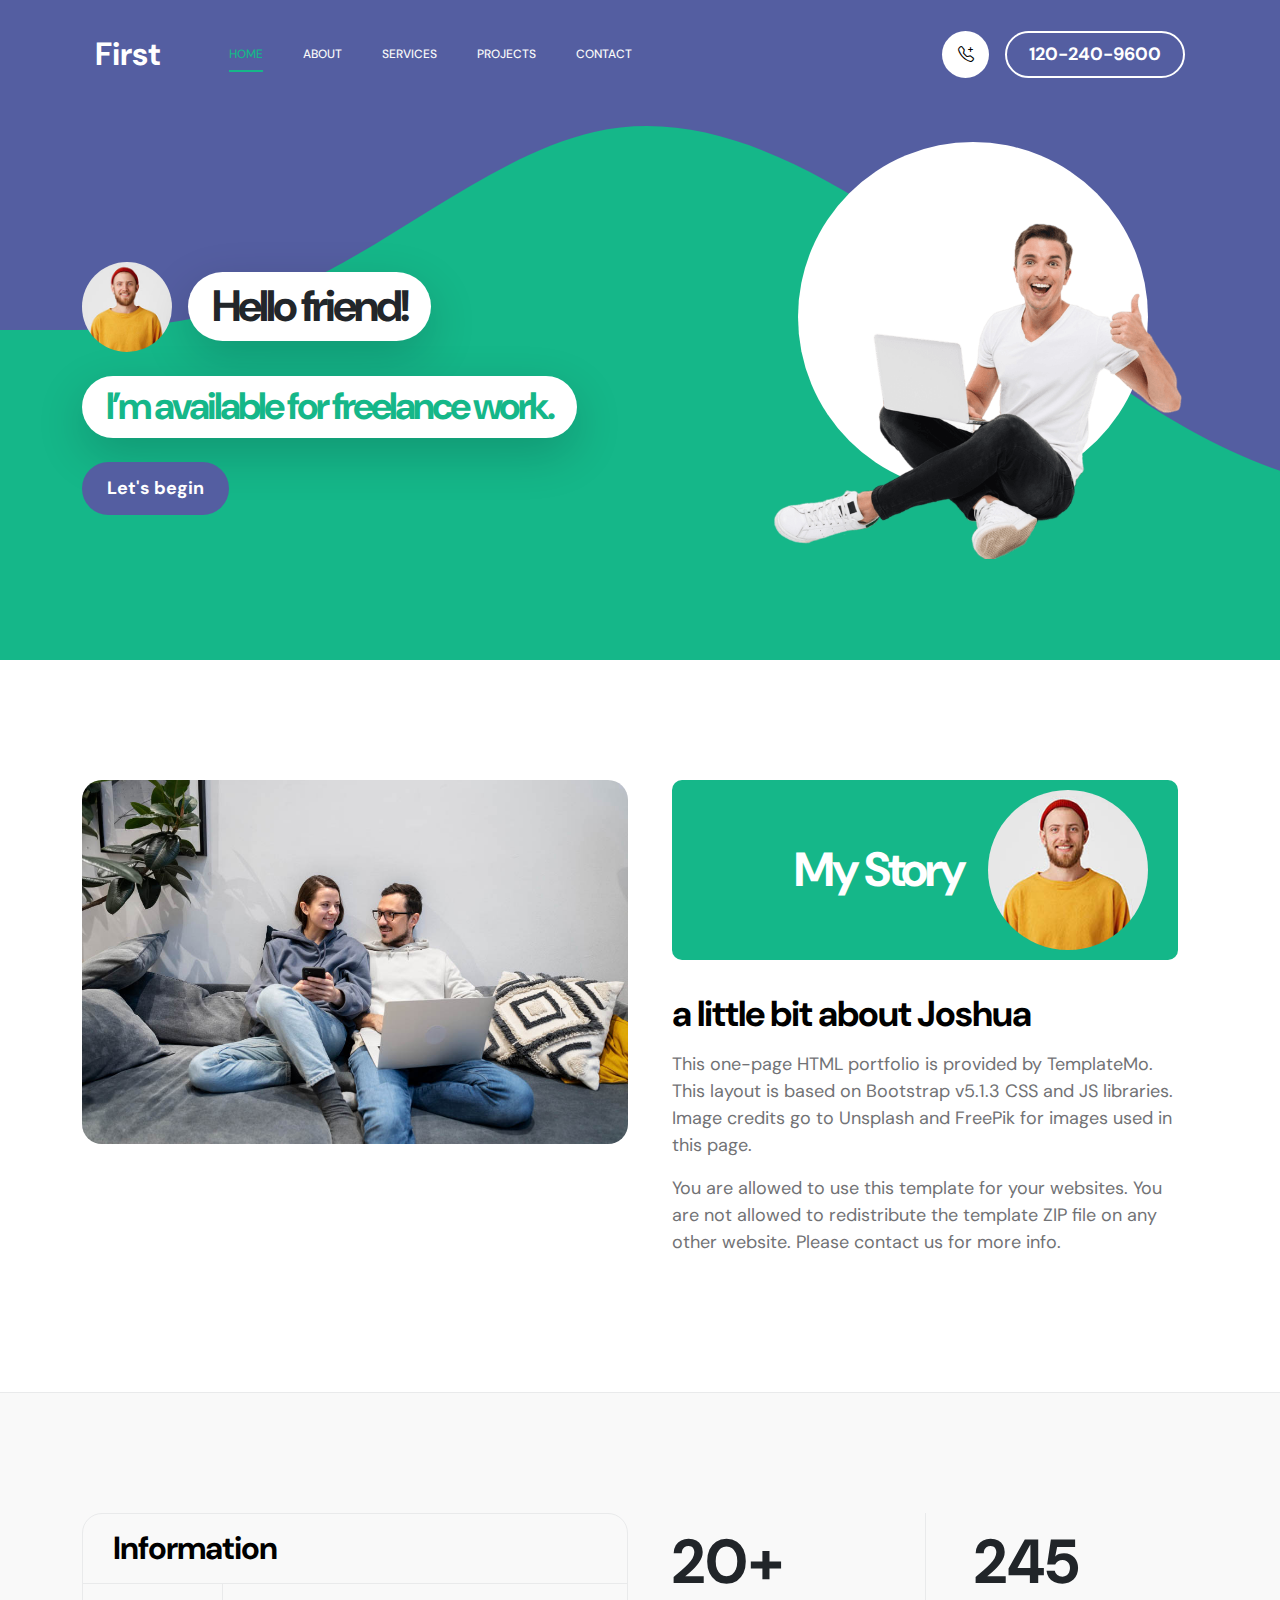
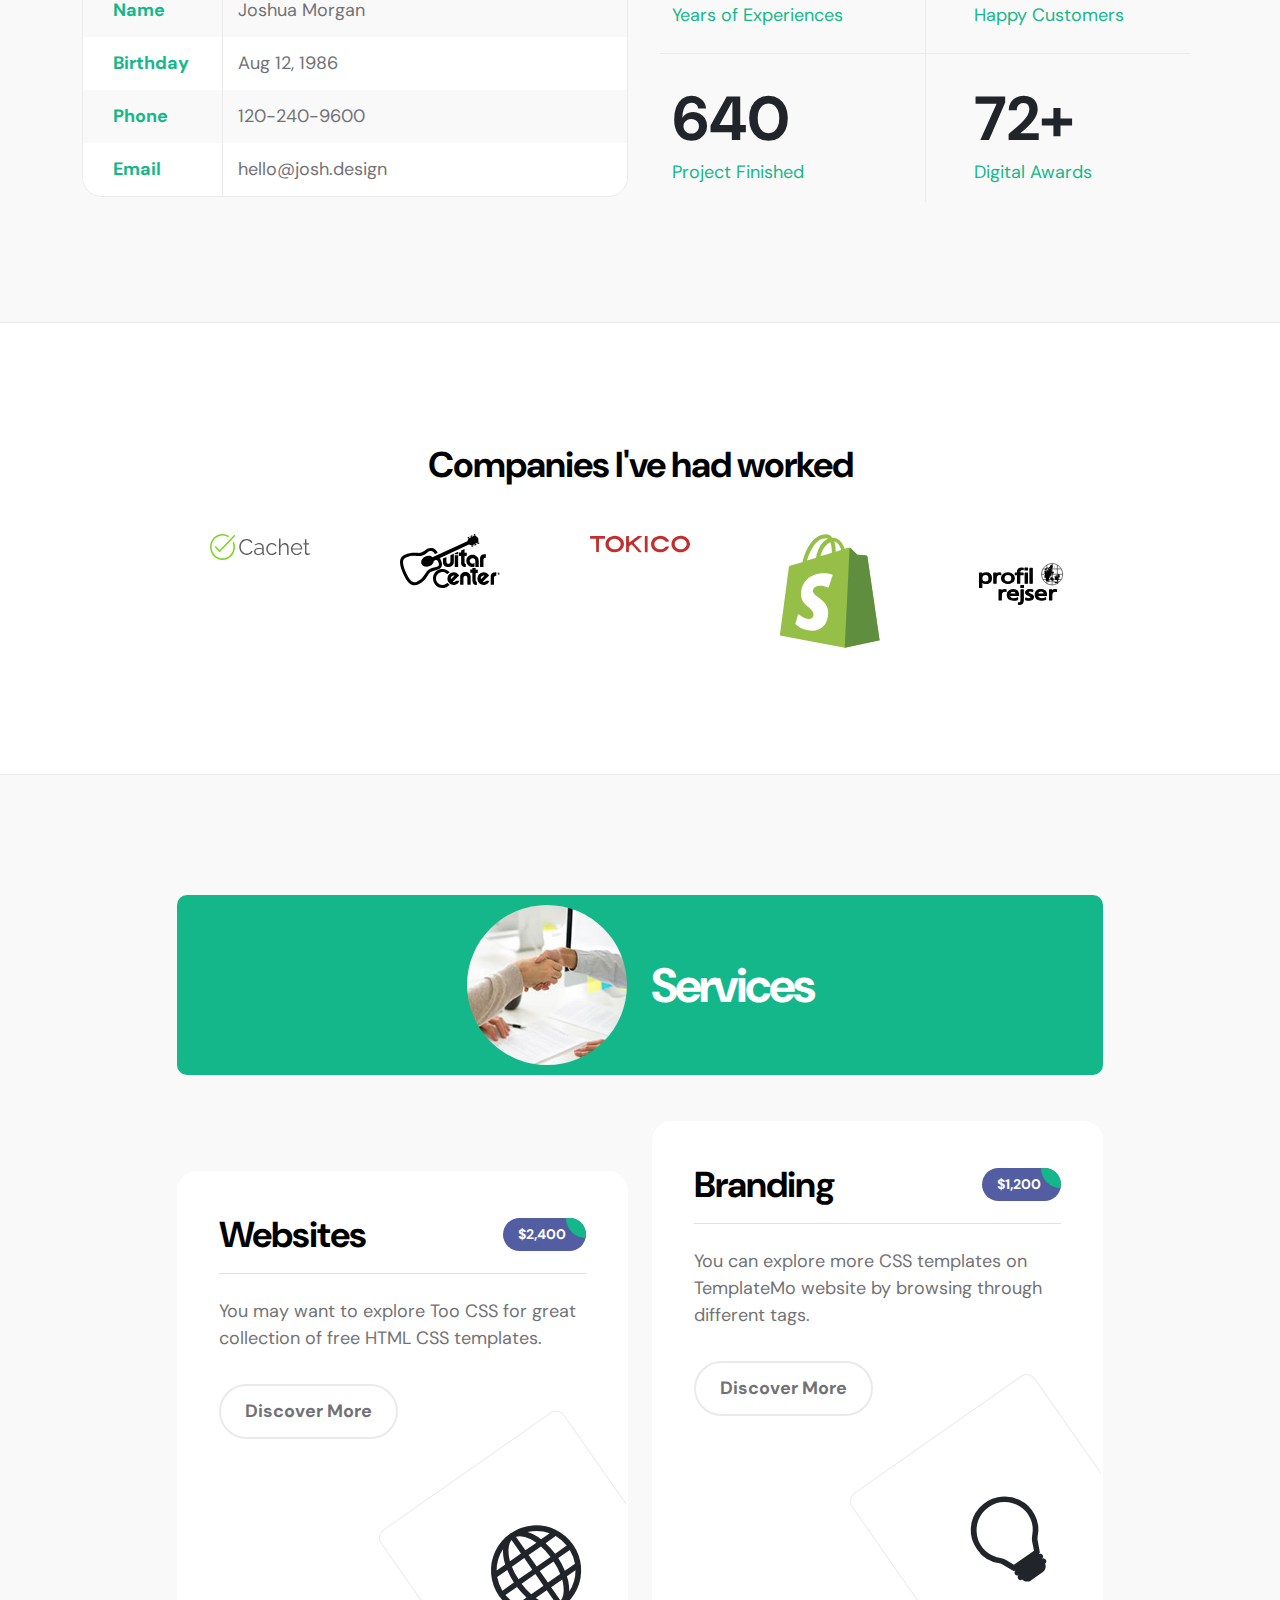
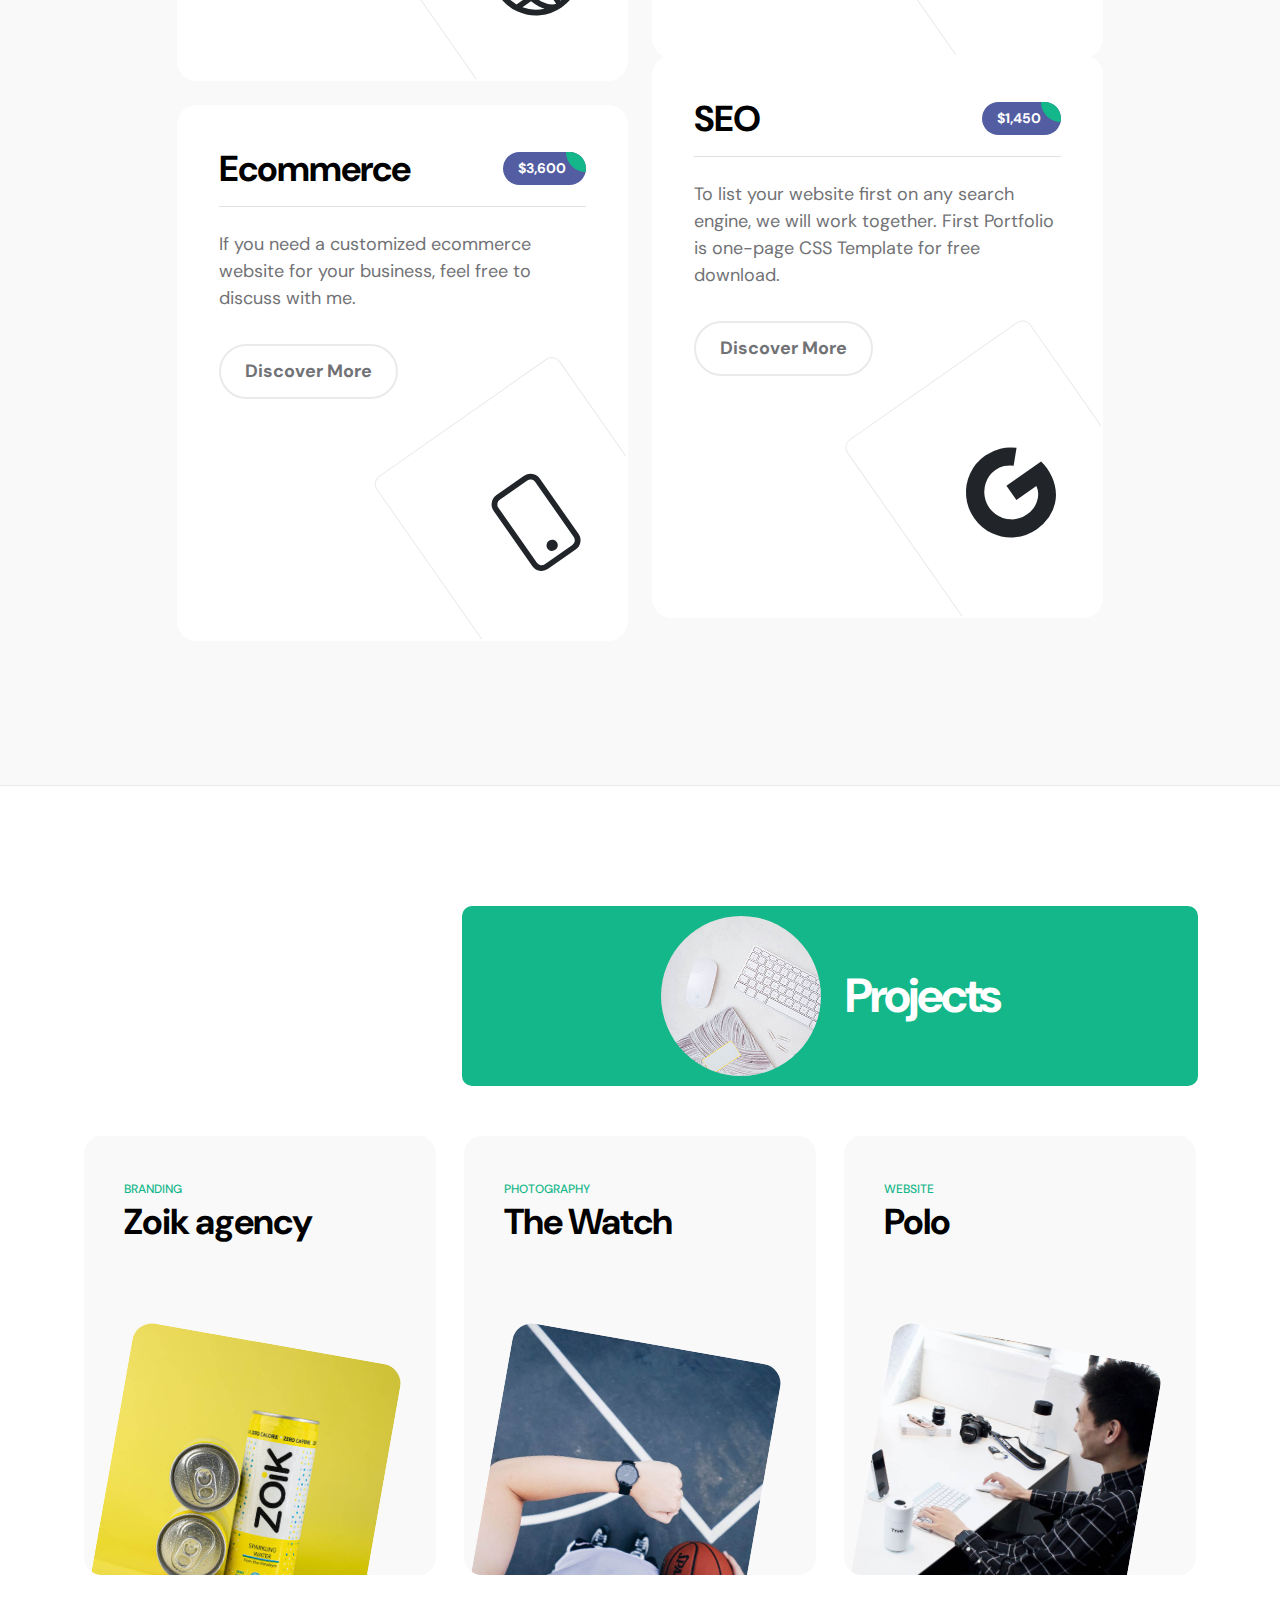
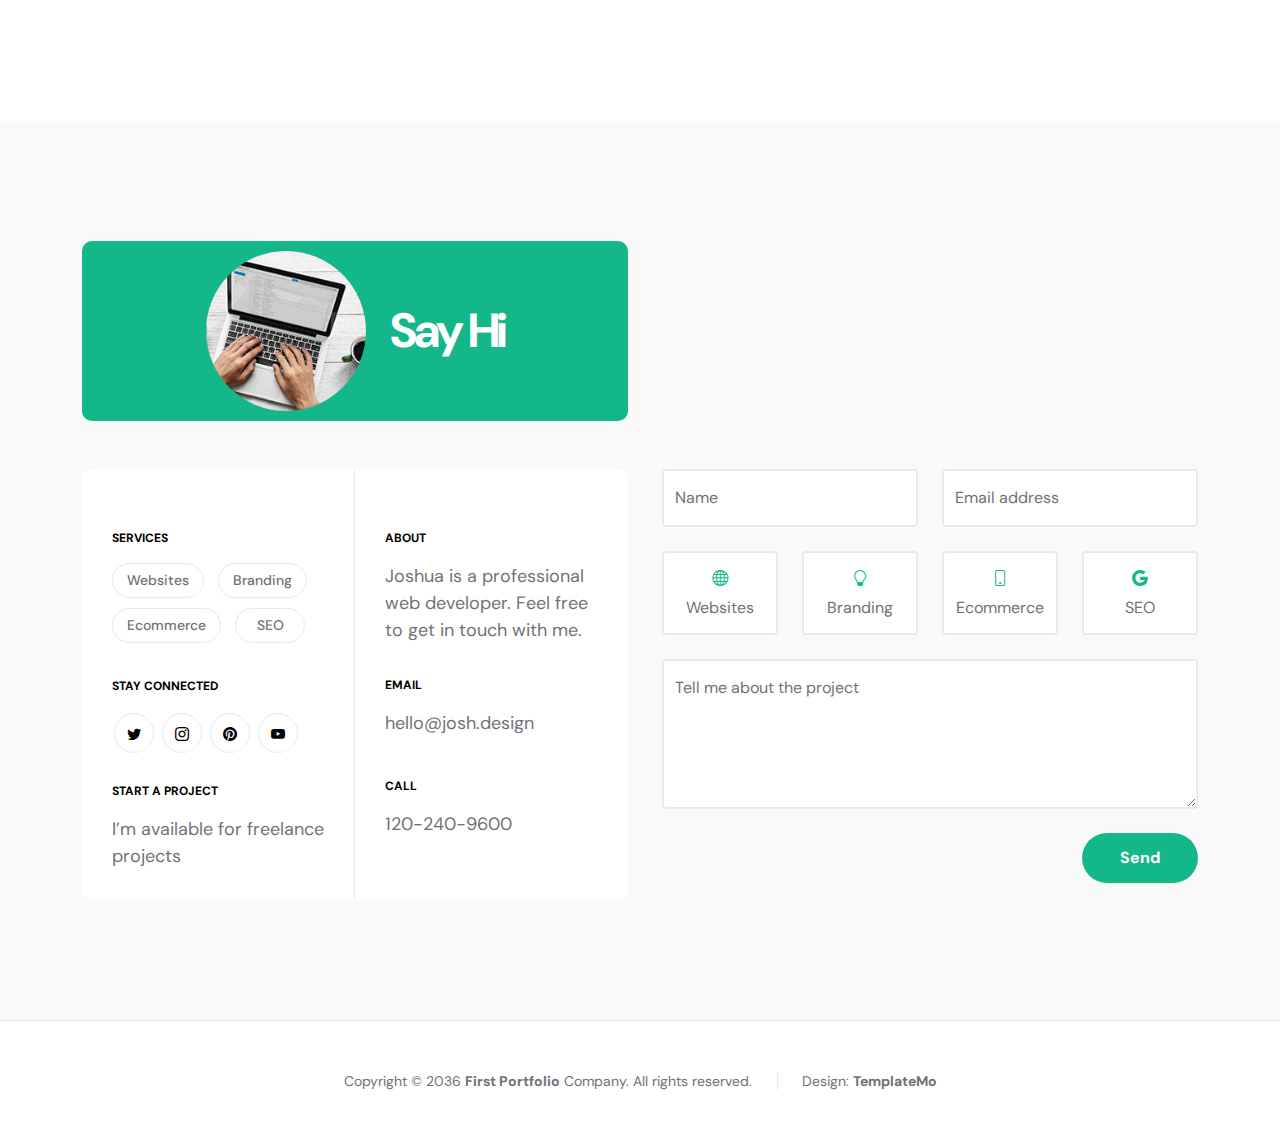
<file: index.html>
<!doctype html>
<html lang="en">
    <head>
        <meta charset="utf-8">
        <meta name="viewport" content="width=device-width, initial-scale=1">

        <meta name="description" content="">
        <meta name="author" content="TemplateMo">

        <title>First Portfolio Bootstrap 5 Theme</title>

        <!-- CSS FILES -->
        <link rel="preconnect" href="https://fonts.googleapis.com">
        
        <link rel="preconnect" href="https://fonts.gstatic.com" crossorigin>
        
        <link href="https://fonts.googleapis.com/css2?family=DM+Sans:wght@400;500;700&display=swap" rel="stylesheet">

        <link href="css/bootstrap.min.css" rel="stylesheet">

        <link href="css/bootstrap-icons.css" rel="stylesheet">

        <link href="css/magnific-popup.css" rel="stylesheet">

        <link href="css/templatemo-first-portfolio-style.css" rel="stylesheet">
        
<!--

TemplateMo 578 First Portfolio

https://templatemo.com/tm-578-first-portfolio

-->
    </head>
    
    <body>

        <section class="preloader">
            <div class="spinner">
                <span class="spinner-rotate"></span>    
            </div>
        </section>

        <nav class="navbar navbar-expand-lg">
            <div class="container">

                <button class="navbar-toggler" type="button" data-bs-toggle="collapse" data-bs-target="#navbarNav" aria-controls="navbarNav" aria-expanded="false" aria-label="Toggle navigation">
                    <span class="navbar-toggler-icon"></span>
                </button>

                <a href="index.html" class="navbar-brand mx-auto mx-lg-0">First</a>

                <div class="d-flex align-items-center d-lg-none">
                    <i class="navbar-icon bi-telephone-plus me-3"></i>
                    <a class="custom-btn btn" href="#section_5">
                        120-240-9600
                    </a>
                </div>

                <div class="collapse navbar-collapse" id="navbarNav">
                    <ul class="navbar-nav ms-lg-5">
                        <li class="nav-item">
                            <a class="nav-link click-scroll" href="#section_1">Home</a>
                        </li>

                        <li class="nav-item">
                            <a class="nav-link click-scroll" href="#section_2">About</a>
                        </li>

                        <li class="nav-item">
                            <a class="nav-link click-scroll" href="#section_3">Services</a>
                        </li>

                        <li class="nav-item">
                            <a class="nav-link click-scroll" href="#section_4">Projects</a>
                        </li>

                        <li class="nav-item">
                            <a class="nav-link click-scroll" href="#section_5">Contact</a>
                        </li>
                    </ul>

                    <div class="d-lg-flex align-items-center d-none ms-auto">
                        <i class="navbar-icon bi-telephone-plus me-3"></i>
                        <a class="custom-btn btn" href="#section_5">
                            120-240-9600
                        </a>
                    </div>
                </div>

            </div>
        </nav>

        <main>

            <section class="hero d-flex justify-content-center align-items-center" id="section_1">
                <div class="container">
                    <div class="row">

                        <div class="col-lg-7 col-12">
                            <div class="hero-text">
                                <div class="hero-title-wrap d-flex align-items-center mb-4">
                                    <img src="images/happy-bearded-young-man.jpg" class="avatar-image avatar-image-large img-fluid" alt="">

                                    <h1 class="hero-title ms-3 mb-0">Hello friend!</h1>
                                </div>

                                <h2 class="mb-4">I’m available for freelance work.</h2>
                                <p class="mb-4"><a class="custom-btn btn custom-link" href="#section_2">Let's begin</a></p>
                            </div>
                        </div>

                        <div class="col-lg-5 col-12 position-relative">
                            <div class="hero-image-wrap"></div>
                            <img src="images/portrait-happy-excited-man-holding-laptop-computer.png" class="hero-image img-fluid" alt="">
                        </div>

                    </div>
                </div>

                <svg xmlns="http://www.w3.org/2000/svg" viewBox="0 0 1440 320"><path fill="#535da1" fill-opacity="1" d="M0,160L24,160C48,160,96,160,144,138.7C192,117,240,75,288,64C336,53,384,75,432,106.7C480,139,528,181,576,208C624,235,672,245,720,240C768,235,816,213,864,186.7C912,160,960,128,1008,133.3C1056,139,1104,181,1152,202.7C1200,224,1248,224,1296,197.3C1344,171,1392,117,1416,90.7L1440,64L1440,0L1416,0C1392,0,1344,0,1296,0C1248,0,1200,0,1152,0C1104,0,1056,0,1008,0C960,0,912,0,864,0C816,0,768,0,720,0C672,0,624,0,576,0C528,0,480,0,432,0C384,0,336,0,288,0C240,0,192,0,144,0C96,0,48,0,24,0L0,0Z"></path></svg>
            </section>


            <section class="about section-padding" id="section_2">
                <div class="container">
                    <div class="row">

                        <div class="col-lg-6 col-12">
                            <img src="images/couple-working-from-home-together-sofa.jpg" class="about-image img-fluid" alt="">
                        </div>

                        <div class="col-lg-6 col-12 mt-5 mt-lg-0">
                            <div class="about-thumb">

                                <div class="section-title-wrap d-flex justify-content-end align-items-center mb-4">
                                    <h2 class="text-white me-4 mb-0">My Story</h2>

                                    <img src="images/happy-bearded-young-man.jpg" class="avatar-image img-fluid" alt="">
                                </div>

                                <h3 class="pt-2 mb-3">a little bit about Joshua</h3>

                                <p>This one-page HTML portfolio is provided by <a href="https://templatemo.com" target="_blank">TemplateMo</a>. This layout is based on Bootstrap v5.1.3 CSS and JS libraries. Image credits go to <a href="https://unsplash.com" target="_blank">Unsplash</a> and <a href="https://freepik.com" target="_blank">FreePik</a> for images used in this page.</p>

                                <p>You are allowed to use this template for your websites. You are not allowed to redistribute the template ZIP file on any other website. Please <a href="https://templatemo.com/contact" target="_blank">contact us</a> for more info.</p>
                            </div>
                        </div>

                    </div>
                </div>
            </section>

            <section class="featured section-padding">
                <div class="container">
                    <div class="row">

                        <div class="col-lg-6 col-12">
                            <div class="profile-thumb">
                                <div class="profile-title">
                                    <h4 class="mb-0">Information</h4>
                                </div>

                                <div class="profile-body">
                                    <p>
                                        <span class="profile-small-title">Name</span> 
                                        <span>Joshua Morgan</span>
                                    </p>

                                    <p>
                                        <span class="profile-small-title">Birthday</span> 
                                        <span>Aug 12, 1986</span>
                                    </p>

                                    <p>
                                        <span class="profile-small-title">Phone</span> 
                                         <span><a href="tel: 305-240-9671">120-240-9600</a></span>
                                    </p>

                                    <p>
                                        <span class="profile-small-title">Email</span> 
                                        <span><a href="mailto:hello@josh.design">hello@josh.design</a></span>
                                    </p>
                                </div>
                            </div>
                        </div>

                        <div class="col-lg-6 col-12 mt-5 mt-lg-0">
                            <div class="about-thumb">
                                <div class="row">
                                    <div class="col-lg-6 col-6 featured-border-bottom py-2">
                                        <strong class="featured-numbers">20+</strong>

                                        <p class="featured-text">Years of Experiences</p>
                                    </div>

                                    <div class="col-lg-6 col-6 featured-border-start featured-border-bottom ps-5 py-2">
                                        <strong class="featured-numbers">245</strong>

                                        <p class="featured-text">Happy Customers</p>
                                    </div>

                                    <div class="col-lg-6 col-6 pt-4">
                                        <strong class="featured-numbers">640</strong>

                                        <p class="featured-text">Project Finished</p>
                                    </div>

                                    <div class="col-lg-6 col-6 featured-border-start ps-5 pt-4">
                                        <strong class="featured-numbers">72+</strong>

                                        <p class="featured-text">Digital Awards</p>
                                    </div>
                                </div>
                            </div>
                        </div>

                    </div>
                </div>
            </section>


            <section class="clients section-padding">
                <div class="container">
                    <div class="row align-items-center">

                        <div class="col-lg-12 col-12">
                            <h3 class="text-center mb-5">Companies I've had worked</h3>
                        </div>

                        <div class="col-lg-2 col-4 ms-auto clients-item-height">
                            <img src="images/clients/cachet.svg" class="clients-image img-fluid" alt="">
                        </div>

                        <div class="col-lg-2 col-4 clients-item-height">
                            <img src="images/clients/guitar-center.svg" class="clients-image img-fluid" alt="">
                        </div>

                        <div class="col-lg-2 col-4 clients-item-height">
                            <img src="images/clients/tokico.svg" class="clients-image img-fluid" alt="">
                        </div>

                        <div class="col-lg-2 col-4 clients-item-height">
                            <img src="images/clients/shopify.svg" class="clients-image img-fluid" alt="">
                        </div>

                        <div class="col-lg-2 col-4 me-auto clients-item-height">
                            <img src="images/clients/profil-rejser.svg" class="clients-image img-fluid" alt="">
                        </div>

                    </div>
                </div>
            </section>


            <section class="services section-padding" id="section_3">
                <div class="container">
                    <div class="row">

                        <div class="col-lg-10 col-12 mx-auto">
                            <div class="section-title-wrap d-flex justify-content-center align-items-center mb-5">
                                <img src="images/handshake-man-woman-after-signing-business-contract-closeup.jpg" class="avatar-image img-fluid" alt="">

                                <h2 class="text-white ms-4 mb-0">Services</h2>
                            </div>

                            <div class="row pt-lg-5">
                                <div class="col-lg-6 col-12">
                                    <div class="services-thumb">
                                        <div class="d-flex flex-wrap align-items-center border-bottom mb-4 pb-3">
                                            <h3 class="mb-0">Websites</h3>

                                            <div class="services-price-wrap ms-auto">
                                                <p class="services-price-text mb-0">$2,400</p>
                                                <div class="services-price-overlay"></div>
                                            </div>
                                        </div>

                                        <p>You may want to explore Too CSS for great collection of free HTML CSS templates.</p>

                                        <a href="#" class="custom-btn custom-border-btn btn mt-3">Discover More</a>

                                        <div class="services-icon-wrap d-flex justify-content-center align-items-center">
                                            <i class="services-icon bi-globe"></i>
                                        </div>
                                    </div>
                                </div>

                                <div class="col-lg-6 col-12">
                                    <div class="services-thumb services-thumb-up">
                                        <div class="d-flex flex-wrap align-items-center border-bottom mb-4 pb-3">
                                            <h3 class="mb-0">Branding</h3>

                                            <div class="services-price-wrap ms-auto">
                                                <p class="services-price-text mb-0">$1,200</p>
                                                <div class="services-price-overlay"></div>
                                            </div>
                                        </div>

                                        <p>You can explore more CSS templates on TemplateMo website by browsing through different tags.</p>

                                        <a href="#" class="custom-btn custom-border-btn btn mt-3">Discover More</a>

                                        <div class="services-icon-wrap d-flex justify-content-center align-items-center">
                                            <i class="services-icon bi-lightbulb"></i>
                                        </div>
                                    </div>
                                </div>

                                <div class="col-lg-6 col-12">
                                    <div class="services-thumb">
                                        <div class="d-flex flex-wrap align-items-center border-bottom mb-4 pb-3">
                                            <h3 class="mb-0">Ecommerce</h3>

                                            <div class="services-price-wrap ms-auto">
                                                <p class="services-price-text mb-0">$3,600</p>
                                                <div class="services-price-overlay"></div>
                                            </div>
                                        </div>

                                        <p>If you need a customized ecommerce website for your business, feel free to discuss with me.</p>

                                        <a href="#" class="custom-btn custom-border-btn btn mt-3">Discover More</a>

                                        <div class="services-icon-wrap d-flex justify-content-center align-items-center">
                                            <i class="services-icon bi-phone"></i>
                                        </div>
                                    </div>
                                </div>

                                <div class="col-lg-6 col-12">
                                    <div class="services-thumb services-thumb-up">
                                        <div class="d-flex flex-wrap align-items-center border-bottom mb-4 pb-3">
                                            <h3 class="mb-0">SEO</h3>

                                            <div class="services-price-wrap ms-auto">
                                                <p class="services-price-text mb-0">$1,450</p>
                                                <div class="services-price-overlay"></div>
                                            </div>
                                        </div>

                                        <p>To list your website first on any search engine, we will work together. First Portfolio is one-page CSS Template for free download.</p>

                                        <a href="#" class="custom-btn custom-border-btn btn mt-3">Discover More</a>

                                        <div class="services-icon-wrap d-flex justify-content-center align-items-center">
                                            <i class="services-icon bi-google"></i>
                                        </div>
                                    </div>
                                </div>
                            </div>
                        </div>
                    </div>
                </div>
            </section>


            <section class="projects section-padding" id="section_4">
                <div class="container">
                    <div class="row">

                        <div class="col-lg-8 col-md-8 col-12 ms-auto">
                            <div class="section-title-wrap d-flex justify-content-center align-items-center mb-4">
                                <img src="images/white-desk-work-study-aesthetics.jpg" class="avatar-image img-fluid" alt="">

                                <h2 class="text-white ms-4 mb-0">Projects</h2>
                            </div>
                        </div>

                        <div class="clearfix"></div>

                        <div class="col-lg-4 col-md-6 col-12">
                            <div class="projects-thumb">
                                <div class="projects-info">
                                    <small class="projects-tag">Branding</small>

                                    <h3 class="projects-title">Zoik agency</h3>
                                </div>

                                <a href="images/projects/nikhil-KO4io-eCAXA-unsplash.jpg" class="popup-image">
                                    <img src="images/projects/nikhil-KO4io-eCAXA-unsplash.jpg" class="projects-image img-fluid" alt="">
                                </a>
                            </div>
                        </div>

                        <div class="col-lg-4 col-md-6 col-12">
                            <div class="projects-thumb">
                                <div class="projects-info">
                                    <small class="projects-tag">Photography</small>

                                    <h3 class="projects-title">The Watch</h3>
                                </div>

                                <a href="images/projects/the-5th-IQYR7N67dhM-unsplash.jpg" class="popup-image">
                                    <img src="images/projects/the-5th-IQYR7N67dhM-unsplash.jpg" class="projects-image img-fluid" alt="">
                                </a>
                            </div>
                        </div>

                        <div class="col-lg-4 col-md-6 col-12">
                            <div class="projects-thumb">
                                <div class="projects-info">
                                    <small class="projects-tag">Website</small>

                                    <h3 class="projects-title">Polo</h3>
                                </div>

                                <a href="images/projects/true-agency-9Bjog5FZ-oc-unsplash.jpg" class="popup-image">
                                    <img src="images/projects/true-agency-9Bjog5FZ-oc-unsplash.jpg" class="projects-image img-fluid" alt="">
                                </a>
                            </div>
                        </div>

                    </div>
                </div>
            </section>

            <section class="contact section-padding" id="section_5">
                    <div class="container">
                        <div class="row">

                            <div class="col-lg-6 col-md-8 col-12">
                                <div class="section-title-wrap d-flex justify-content-center align-items-center mb-5">
                                    <img src="images/aerial-view-man-using-computer-laptop-wooden-table.jpg" class="avatar-image img-fluid" alt="">

                                    <h2 class="text-white ms-4 mb-0">Say Hi</h2>
                                </div>
                            </div>

                            <div class="clearfix"></div>

                            <div class="col-lg-3 col-md-6 col-12 pe-lg-0">
                                <div class="contact-info contact-info-border-start d-flex flex-column">
                                    <strong class="site-footer-title d-block mb-3">Services</strong>

                                    <ul class="footer-menu">
                                        <li class="footer-menu-item"><a href="#" class="footer-menu-link">Websites</a></li>

                                        <li class="footer-menu-item"><a href="#" class="footer-menu-link">Branding</a></li>

                                        <li class="footer-menu-item"><a href="#" class="footer-menu-link">Ecommerce</a></li>

                                        <li class="footer-menu-item"><a href="#" class="footer-menu-link">SEO</a></li>
                                    </ul>

                                    <strong class="site-footer-title d-block mt-4 mb-3">Stay connected</strong>

                                    <ul class="social-icon">
                                        <li class="social-icon-item"><a href="https://twitter.com/minthu" class="social-icon-link bi-twitter"></a></li>

                                        <li class="social-icon-item"><a href="#" class="social-icon-link bi-instagram"></a></li>

                                        <li class="social-icon-item"><a href="#" class="social-icon-link bi-pinterest"></a></li>

                                        <li class="social-icon-item"><a href="https://www.youtube.com/templatemo" class="social-icon-link bi-youtube"></a></li>
                                    </ul>

                                    <strong class="site-footer-title d-block mt-4 mb-3">Start a project</strong>

                                    <p class="mb-0">I’m available for freelance projects</p>
                                </div>
                            </div>

                            <div class="col-lg-3 col-md-6 col-12 ps-lg-0">
                                <div class="contact-info d-flex flex-column">
                                    <strong class="site-footer-title d-block mb-3">About</strong>

                                    <p class="mb-2">
                                        Joshua is a professional web developer. Feel free to get in touch with me.
                              </p>

                                    <strong class="site-footer-title d-block mt-4 mb-3">Email</strong>

                                    <p>
                                        <a href="mailto:hello@josh.design">
                                            hello@josh.design
                                        </a>
                                    </p>

                                    <strong class="site-footer-title d-block mt-4 mb-3">Call</strong>

                                    <p class="mb-0">
                                        <a href="tel: 120-240-9600">
                                            120-240-9600
                                        </a>
                                    </p>
                                </div>
                            </div>

                            <div class="col-lg-6 col-12 mt-5 mt-lg-0">
                                <form action="#" method="get" class="custom-form contact-form" role="form">
                                    <div class="row">
                                        <div class="col-lg-6 col-md-6 col-12">
                                            <div class="form-floating">
                                                <input type="text" name="name" id="name" class="form-control" placeholder="Name" required="">
                                                
                                                <label for="floatingInput">Name</label>
                                            </div>
                                        </div>

                                        <div class="col-lg-6 col-md-6 col-12"> 
                                            <div class="form-floating">
                                                <input type="email" name="email" id="email" pattern="[^ @]*@[^ @]*" class="form-control" placeholder="Email address" required="">
                                                
                                                <label for="floatingInput">Email address</label>
                                            </div>
                                        </div>

                                        <div class="col-lg-3 col-md-6 col-6">
                                            <div class="form-check form-check-inline">
                                                <input name="website" type="checkbox" class="form-check-input" id="inlineCheckbox1" value="1">

                                                <label class="form-check-label" for="inlineCheckbox1">
                                                    <i class="bi-globe form-check-icon"></i>
                                                    <span class="form-check-label-text">Websites</span>
                                                </label>
                                          </div>
                                        </div>

                                        <div class="col-lg-3 col-md-6 col-6">
                                            <div class="form-check form-check-inline">
                                                <input name="branding" type="checkbox" class="form-check-input" id="inlineCheckbox2" value="1">

                                                <label class="form-check-label" for="inlineCheckbox2">
                                                    <i class="bi-lightbulb form-check-icon"></i>
                                                    <span class="form-check-label-text">Branding</span>
                                                </label>
                                            </div>
                                        </div>

                                        <div class="col-lg-3 col-md-6 col-6">
                                            <div class="form-check form-check-inline">
                                                <input name="ecommerce" type="checkbox" class="form-check-input" id="inlineCheckbox3" value="1">

                                                <label class="form-check-label" for="inlineCheckbox3">
                                                    <i class="bi-phone form-check-icon"></i>
                                                    <span class="form-check-label-text">Ecommerce</span>
                                                </label>
                                            </div>
                                        </div>

                                        <div class="col-lg-3 col-md-6 col-6">
                                            <div class="form-check form-check-inline me-0">
                                                <input name="seo" type="checkbox" class="form-check-input" id="inlineCheckbox4" value="1">

                                                <label class="form-check-label" for="inlineCheckbox4">
                                                    <i class="bi-google form-check-icon"></i>
                                                    <span class="form-check-label-text">SEO</span>
                                                </label>
                                            </div>
                                        </div>

                                        <div class="col-lg-12 col-12">
                                            <div class="form-floating">
                                                <textarea class="form-control" id="message" name="message" placeholder="Tell me about the project"></textarea>
                                                
                                                <label for="floatingTextarea">Tell me about the project</label>
                                            </div>
                                        </div>

                                        <div class="col-lg-3 col-12 ms-auto">
                                            <button type="submit" class="form-control">Send</button>
                                        </div>

                                    </div>
                                </form>
                            </div>

                        </div>
                    </div>
                </div>
            </section>

        </main>

        <footer class="site-footer">
            <div class="container">
                <div class="row">

                    <div class="col-lg-12 col-12">
                        <div class="copyright-text-wrap">
                            <p class="mb-0">
                                <span class="copyright-text">Copyright © 2036 <a href="#">First Portfolio</a> Company. All rights reserved.</span>
                                Design: 
                                <a rel="sponsored" href="https://templatemo.com" target="_blank">TemplateMo</a>
                            </p>
                        </div>
                    </div>

                </div>
            </div>
        </footer>

        <!-- JAVASCRIPT FILES -->
        <script src="js/jquery.min.js"></script>
        <script src="js/bootstrap.min.js"></script>
        <script src="js/jquery.sticky.js"></script>
        <script src="js/click-scroll.js"></script>
        <script src="js/jquery.magnific-popup.min.js"></script>
        <script src="js/magnific-popup-options.js"></script>
        <script src="js/custom.js"></script>

    </body>
</html>
</file>
<file: css/templatemo-first-portfolio-style.css>
/*

TemplateMo 578 First Portfolio

https://templatemo.com/tm-578-first-portfolio

*/


/*---------------------------------------
  CUSTOM PROPERTIES ( VARIABLES )             
-----------------------------------------*/
:root {
  --white-color:                  #ffffff;
  --primary-color:                #535da1;
  --secondary-color:              #14B789;
  --section-bg-color:             #f9f9f9;
  --dark-color:                   #000000;
  --p-color:                      #717275;
  --border-color:                 #e9eaeb;
  --featured-border-color:        #727aab;

  --body-font-family:             'DM Sans', sans-serif;

  --h1-font-size:                 62px;
  --h2-font-size:                 48px;
  --h3-font-size:                 36px;
  --h4-font-size:                 32px;
  --h5-font-size:                 24px;
  --h6-font-size:                 22px;
  --p-font-size:                  18px;
  --menu-font-size:               12px;
  --copyright-font-size:          14px;

  --border-radius-large:          100px;
  --border-radius-medium:         20px;
  --border-radius-small:          10px;

  --font-weight-normal:           400;
  --font-weight-medium:           500;
  --font-weight-bold:             700;
}

body {
    background: var(--white-color);
    font-family: var(--body-font-family); 
}


/*---------------------------------------
  TYPOGRAPHY               
-----------------------------------------*/

h2,
h3,
h4,
h5,
h6 {
  color: var(--dark-color);
}

h1,
h2,
h3,
h4,
h5,
h6 {
  font-weight: var(--font-weight-bold);
  letter-spacing: -1px;
}

h1 {
  font-size: var(--h1-font-size);
  letter-spacing: -3px;
}

h2 {
  font-size: var(--h2-font-size);
  color: var(--secondary-color);
  letter-spacing: -3px;
}

h3 {
  font-size: var(--h3-font-size);
}

h4 {
  font-size: var(--h4-font-size);
}

h5 {
  font-size: var(--h5-font-size);
  line-height: normal;
}

h6 {
  font-size: var(--h6-font-size);
}

p {
  color: var(--p-color);
  font-size: var(--p-font-size);
  font-weight: var(--font-weight-normal);
}

ul li {
  color: var(--p-color);
  font-size: var(--p-font-size);
  font-weight: var(--font-weight-normal);
}

a, 
button {
  touch-action: manipulation;
  transition: all 0.3s;
}

a {
  color: var(--p-color);
  text-decoration: none;
}

a:hover {
  color: var(--secondary-color);
}

::selection {
  background: var(--secondary-color);
  color: var(--white-color);
}

::-moz-selection {
  background: var(--secondary-color);
  color: var(--white-color);
}

.section-padding {
  padding-top: 120px;
  padding-bottom: 120px;
}

b,
strong {
  font-weight: var(--font-weight-bold);
}

.section-title-wrap {
  background: var(--secondary-color);
  border-radius: var(--border-radius-small);
  padding: 10px 30px;
}


/*---------------------------------------
  AVATAR IMAGE               
-----------------------------------------*/
.avatar-image {
  border-radius: var(--border-radius-large);
  width: 160px;
  height: 160px;
  object-fit: cover;
}

.avatar-image-large {
  width: 90.4px;
  height: 90.4px;
}


/*---------------------------------------
  PRE LOADER               
-----------------------------------------*/
.preloader {
  position: fixed;
  top: 0;
  left: 0;
  width: 100%;
  height: 100%;
  z-index: 99999;
  display: flex;
  flex-flow: row nowrap;
  justify-content: center;
  align-items: center;
  background: none repeat scroll 0 0 var(--white-color);
}

.spinner {
  border: 1px solid transparent;
  border-radius: var(--border-radius-small);
  position: relative;
}

.spinner:before {
  content: '';
  box-sizing: border-box;
  position: absolute;
  top: 50%;
  left: 50%;
  width: 45px;
  height: 45px;
  margin-top: -10px;
  margin-left: -10px;
  border-radius: 50%;
  border: 1px solid var(--border-color);
  border-top-color: var(--white-color);
  animation: spinner .9s linear infinite;
}

@-webkit-@keyframes spinner {
  to {transform: rotate(360deg);
  }
}

@keyframes spinner {
  to {transform: rotate(360deg);}
}


/*---------------------------------------
  CUSTOM ICON               
-----------------------------------------*/
.navbar-icon {
  background: var(--white-color);
  border-radius: var(--border-radius-large);
  color: var(--dark-color);
  width: 47px;
  height: 47px;
  line-height: 47px;
  text-align: center;
}

.is-sticky .navbar-icon {
  background: var(--secondary-color);
  color: var(--white-color);
}

.form-check-icon {
  color: var(--secondary-color);
}


/*---------------------------------------
  CUSTOM BUTTON               
-----------------------------------------*/
.custom-btn,
.navbar .custom-btn {
  font-size: var(--p-font-size);
  font-weight: var(--font-weight-bold);
}

.navbar .custom-btn {
  background: transparent;
  border-width: 2px;
  border-style: solid;
  border-color: var(--white-color);
  color: var(--white-color);
  padding: 8px 22px;
}

.navbar .custom-btn:hover {
  background: var(--white-color);
  border-color: transparent;
  color: var(--secondary-color);
}

.custom-btn {
  background: var(--secondary-color);
  border-radius: var(--border-radius-large);
  color: var(--white-color);
  font-weight: var(--font-weight-bold);
  padding: 12px 24px;
}

.custom-btn:hover {
  background: var(--primary-color);
  box-shadow: 0 1rem 3rem rgba(0,0,0,.175);
  color: var(--white-color);
}

.custom-border-btn {
  background: transparent;
  border: 2px solid var(--border-color);
  color: var(--p-color);
}

.custom-border-btn:hover {
  background: var(--secondary-color);
  border-color: var(--secondary-color);
  color: var(--white-color);
}

.custom-link {
	background-color: var(--primary-color);
}

.custom-link:hover {
	background-color: var(--secondary-color);
}


/*---------------------------------------
  NAVIGATION              
-----------------------------------------*/
.sticky-wrapper {
  position: relative;
  z-index: 222;
  height: auto !important;
}

.is-sticky,
.is-sticky .navbar .container {
  background: var(--white-color);
  box-shadow: 0 1rem 3rem rgb(0 0 0 / 18%);
}

.is-sticky .navbar-brand,
.is-sticky .navbar-brand:hover {
  color: var(--dark-color);
}

.is-sticky .navbar-nav .nav-link {
  color: var(--p-color);
}

.is-sticky .navbar .custom-btn {
  border-color: var(--secondary-color);
  color: var(--secondary-color);
}

.is-sticky .navbar .custom-btn:hover {
  background: var(--secondary-color);
  color: var(--white-color);
}

.navbar {
  background: transparent;
  position: absolute;
  z-index: 9;
  right: 0;
  left: 0;
  transition: all 0.3s;
  padding-top: 15px;
  padding-bottom: 0;
}

.navbar .container {
  border-radius: var(--border-radius-small);
  padding: 10px 25px;
}

.navbar-brand {
  font-size: var(--h4-font-size);
  font-weight: var(--font-weight-bold);
}

.navbar-brand,
.navbar-brand:hover {
  color: var(--white-color);
}

.navbar-expand-lg .navbar-nav .nav-link {
  padding-right: 0;
  padding-left: 0;
  margin-right: 20px;
  margin-left: 20px;
}

.navbar-nav .nav-link {
  display: inline-block;
  color: var(--section-bg-color);
  font-size: var(--menu-font-size);
  font-weight: var(--font-weight-medium);
  text-transform: uppercase;
  position: relative;
  padding-top: 15px;
  padding-bottom: 15px;
}

.navbar-nav .nav-link::after {
  content: "";
  background: transparent;
  position: absolute;
  bottom: 6px;
  right: 0;
  left: 0;
  width: 100%;
  height: 2px;
}

.navbar-nav .nav-link.active::after, 
.navbar-nav .nav-link:hover::after {
  background: var(--secondary-color);
}

.navbar-nav .nav-link.active, 
.navbar-nav .nav-link:hover {
  color: var(--secondary-color);
}

.navbar-toggler {
  border: 0;
  padding: 0;
  cursor: pointer;
  margin: 0;
  width: 30px;
  height: 35px;
  outline: none;
}

.navbar-toggler:focus {
  outline: none;
  box-shadow: none;
}

.navbar-toggler[aria-expanded="true"] .navbar-toggler-icon {
  background: transparent;
}

.navbar-toggler[aria-expanded="true"] .navbar-toggler-icon:before,
.navbar-toggler[aria-expanded="true"] .navbar-toggler-icon:after {
  transition: top 300ms 50ms ease, -webkit-transform 300ms 350ms ease;
  transition: top 300ms 50ms ease, transform 300ms 350ms ease;
  transition: top 300ms 50ms ease, transform 300ms 350ms ease, -webkit-transform 300ms 350ms ease;
  top: 0;
}

.navbar-toggler[aria-expanded="true"] .navbar-toggler-icon:before {
  transform: rotate(45deg);
}

.navbar-toggler[aria-expanded="true"] .navbar-toggler-icon:after {
  transform: rotate(-45deg);
}

.navbar-toggler .navbar-toggler-icon {
  background: var(--white-color);
  transition: background 10ms 300ms ease;
  display: block;
  width: 30px;
  height: 2px;
  position: relative;
}

.navbar-toggler .navbar-toggler-icon:before,
.navbar-toggler .navbar-toggler-icon:after {
  transition: top 300ms 350ms ease, -webkit-transform 300ms 50ms ease;
  transition: top 300ms 350ms ease, transform 300ms 50ms ease;
  transition: top 300ms 350ms ease, transform 300ms 50ms ease, -webkit-transform 300ms 50ms ease;
  position: absolute;
  right: 0;
  left: 0;
  background: var(--white-color);
  width: 30px;
  height: 2px;
  content: '';
}

.navbar-toggler .navbar-toggler-icon::before {
  top: -8px;
}

.navbar-toggler .navbar-toggler-icon::after {
  top: 8px;
}


/*---------------------------------------
  HERO              
-----------------------------------------*/
.hero {
  background: var(--secondary-color);
  position: relative;
  overflow: hidden;
  padding-top: 330px;
  padding-bottom: 330px;
}

@media  screen and (min-width: 991px) {
  .hero {
    height: 60vh;
  }
}

.hero-title,
.hero h2 {
  background: var(--white-color);
  box-shadow: 0 1rem 3rem rgba(0,0,0,.175);
  border-radius: var(--border-radius-large);
  display: inline-block;
  padding: 8px 24px;
}

.hero-title {
	font-size: 44px;
}

.hero h2 {
	font-size: 38px;
}

.hero-text {
  position: relative;
  z-index: 22;
  top: 70px;
}

.hero-image-wrap {
  background: var(--white-color);
  border-radius: 100%;
  width: 350px;
  height: 350px;
  position: absolute;
  z-index: 22;
  top: -50px;
  right: 0;
  left: 0;
  margin: auto;
  pointer-events: none;
}

.hero-image {
  position: absolute;
  z-index: 22;
  top: 0;
  width: 100%;
  min-width: 550px;
}

.hero svg {
  position: absolute;
  z-index: 2;
  bottom: 0;
  right: 0;
  left: 0;
  overflow: hidden;
  height: 100%;
  pointer-events: none;
}


/*---------------------------------------
  ABOUT              
-----------------------------------------*/
.profile-thumb {
  border: 1px solid var(--border-color);
  border-radius: var(--border-radius-medium);
  position: relative;
  overflow: hidden;
}

.profile-title {
  border-bottom: 1px solid var(--border-color);
  padding: 15px 30px;
}

.profile-small-title {
  border-right: 1px solid var(--border-color);
  color: var(--secondary-color);
  font-weight: var(--font-weight-bold);
  min-width: 140px;
  margin-right: 10px;
  padding: 13px 30px;
  display: inline-block;
}

.profile-body p {
  margin-bottom: 0;
}

.profile-body p:nth-of-type(even) {
  background: var(--white-color);
}

.about-image {
  border-radius: var(--border-radius-medium);
}

.about-thumb {
  padding-right: 20px;
  padding-left: 20px;
}


/*---------------------------------------
  FEATURED              
-----------------------------------------*/
.featured-numbers {
  font-size: var(--h1-font-size);
  line-height: normal;
  display: block;
}

.featured-text {
  color: var(--secondary-color);
}

.featured-border-bottom {
  border-bottom: 1px solid var(--border-color);
}

.featured-border-start {
  border-left: 1px solid var(--border-color);
}


/*---------------------------------------
  CLIENTS              
-----------------------------------------*/

.clients-item-height {
	height: 120px;
}

.clients-image {
  display: block;
  max-width: 100px;
  margin: auto;
  transition: all ease 0.2s;
}

.clients-image:hover {
  transform: scale(1.3);
}


/*---------------------------------------
  SERVICES              
-----------------------------------------*/
.services,
.featured {
  background: var(--section-bg-color);
  border-top: 1px solid var(--border-color);
  border-bottom: 1px solid var(--border-color);
}

.services-thumb {
  background: var(--white-color);
  border: 2px solid transparent;
  border-radius: var(--border-radius-medium);
  position: relative;
  overflow: hidden;
  margin-bottom: 24px;
  padding: 40px 40px 240px 40px;
  transition: all 0.5s;
}

.services-thumb-up {
  position: relative;
  bottom: 50px;
  margin-bottom: -50px;
}

.services-thumb:hover {
  border: 2px solid var(--secondary-color);
  box-shadow: 0 1rem 3rem rgba(0,0,0,.175);
}

.services-thumb:hover .services-icon-wrap {
  background: var(--secondary-color);
  border-color: var(--secondary-color);
  color: var(--white-color);
}

.services-icon-wrap {
  border: 1px solid var(--border-color);
  border-radius: var(--border-radius-small);
  position: absolute;
  bottom: 0;
  right: 0;
  width: 50%;
  height: 55%;
  transform: rotate(-35deg) translateY(55px);
  transition: all ease 0.5s;
}

.services-icon {
  font-size: 90px;
  position: relative;
  bottom: 15px;
}

.services-thumb:hover .services-price-wrap {
  background: var(--secondary-color);
}

.services-thumb:hover .services-price-overlay {
  background: var(--primary-color);
}

.services-price-wrap {
  background: var(--primary-color);
  border-radius: var(--border-radius-medium);
  position: relative;
  overflow: hidden;
  padding: 6px 20px 6px 15px;
  transition: all ease 0.5s;
}

.services-price-text {
  color: var(--white-color);
  font-size: var(--copyright-font-size);
  font-weight: var(--font-weight-bold);
}

.services-price-overlay {
  background: var(--secondary-color);
  border-bottom-left-radius: 100%;
  position: absolute;
  top: 0;
  right: 0;
  width: 20px;
  height: 20px;
  pointer-events: none;
}


/*---------------------------------------
  PROJECTS              
-----------------------------------------*/
.projects-thumb {
  background: var(--section-bg-color);
  border: 2px solid var(--white-color);
  border-radius: var(--border-radius-medium);
  position: relative;
  overflow: hidden;
  margin-top: 24px;
  margin-bottom: 24px;
  padding: 40px;
  transition: all ease 0.5s;
}

.projects-thumb:hover {
  border-color: var(--secondary-color);
}

.projects-thumb:hover .projects-image,
.projects-thumb:focus .projects-image {
  transform: rotate(0) translateY(0);
}

.projects-thumb .popup-image {
  display: block;
  width: 100%;
  height: 100%;
}

.projects-image {
  border-radius: var(--border-radius-medium);
  display: block;
  width: 100%;
  transform: rotate(10deg) translateY(80px);
  transition: all ease 0.5s;
}

.projects-title {
  margin-bottom: 20px;
}

.projects-tag {
  font-size: var(--menu-font-size);
  font-weight: var(--font-weight-medium);
  color: var(--secondary-color);
  text-transform: uppercase;
  margin-bottom: 5px;
}


/*---------------------------------------
  CONTACT              
-----------------------------------------*/
.contact {
  background: var(--section-bg-color);
}

.contact-info {
  background: var(--white-color);
  border-top-right-radius: var(--border-radius-small);
  border-bottom-right-radius: var(--border-radius-small);
  padding: 60px 30px 30px 30px;
  height: 100%;
}

.contact-info-border-start {
  border-right: 1px solid var(--border-color);
  border-radius: var(--border-radius-small) 0 0 var(--border-radius-small);
}

.contact-form {
  margin-left: 10px;
}


/*---------------------------------------
  CUSTOM FORM               
-----------------------------------------*/
.custom-form .form-control {
  background: var(--white-color);
  box-shadow: none;
  border: 2px solid var(--border-color);
  color: var(--p-color);
  margin-bottom: 24px;
  padding-top: 13px;
  padding-bottom: 13px;
  outline: none;
}

.form-floating>label {
  color: var(--p-color);
}

.form-check-inline {
  vertical-align: middle;
  width: 100%;
  position: relative;
  margin-right: 0;
  margin-top: 0;
  margin-bottom: 24px;
  padding: 0;
}

.custom-form .form-check-label {
  position: absolute;
  top: 50%;
  left: 50%;
  transform: translate(-50%, -50%);
  text-align: center;
}

.form-check-label-text {
  color: var(--p-color);
  display: block;
  font-size: copyright-font-size;
  margin-top: 5px;
}

.form-check-input[type=checkbox] {
  background: var(--white-color);
  border: 2px solid var(--border-color);
  box-shadow: none;
  outline: none;
  width: 100%;
  margin-top: 0;
  margin-left: 0;
  padding: 40px 50px;
}

.form-check-input:checked[type=checkbox] {
  background-image: none;
}

.form-check-input:hover,
.form-check-input:checked {
  background-color: transparent;
  border-color: var(--secondary-color);
}

.custom-form .form-control:hover,
.custom-form .form-control:focus {
  background: transparent;
  border-color: var(--secondary-color);
}

.custom-form .form-floating textarea {
  height: 150px;
}

.custom-form button[type="submit"] {
  background: var(--secondary-color);
  border: none;
  border-radius: var(--border-radius-large);
  color: var(--white-color);
  font-weight: var(--font-weight-bold);
  transition: all 0.3s;
  margin-bottom: 0;
}

.custom-form button[type="submit"]:hover,
.custom-form button[type="submit"]:focus {
  background: var(--primary-color);
  border-color: transparent;
}


/*---------------------------------------
  SITE FOOTER              
-----------------------------------------*/
.site-footer {
  border-top: 1px solid var(--border-color);
  padding-top: 50px;
  padding-bottom: 50px;
  text-align: center;
}

.site-footer-title {
  font-size: var(--menu-font-size);
  color: var(--dark-color);
  text-transform: uppercase;
}

.copyright-text-wrap p,
.copyright-text {
  font-size: var(--copyright-font-size);
}

.copyright-text {
  border-right: 1px solid var(--border-color);
  padding-right: 25px;
  margin-right: 20px;
}

.copyright-text-wrap a {
  font-weight: var(--font-weight-bold);
}

.footer-menu {
  margin: 0;
  padding: 0;
}

.footer-menu-item {
  list-style: none;
  display: inline-block;
  vertical-align: top;
}

.footer-menu-link {
  border: 1px solid var(--border-color);
  border-radius: var(--border-radius-medium);
  font-size: var(--copyright-font-size);
  font-weight: var(--font-weight-medium);
  display: inline-block;
  vertical-align: top;
  text-align: center;
  margin-right: 10px;
  margin-bottom: 10px;
  padding: 6px 14px;
  min-width: 70px;
}

.footer-menu-link:hover {
  background: var(--secondary-color);
  border-color: transparent;
  color: var(--white-color);
}


/*---------------------------------------
  SOCIAL ICON               
-----------------------------------------*/
.social-icon {
  margin: 0;
  padding: 0;
}

.social-icon-item {
  list-style: none;
  display: inline-block;
  vertical-align: top;
}

.social-icon-link {
  border: 1px solid var(--border-color);
  border-radius: var(--border-radius-large);
  font-size: var(--copyright-font-size);
  color: var(--dark-color);
  display: inline-block;
  vertical-align: top;
  margin: 2px 2px 5px 2px;
  width: 40px;
  height: 40px;
  line-height: 40px;
  text-align: center;
}

.social-icon-link:hover {
  background: var(--secondary-color);
  border-color: transparent;
  color: var(--white-color);
}


/*---------------------------------------
  RESPONSIVE STYLES               
-----------------------------------------*/
@media screen and (min-width: 1600px) {
  .hero {
    padding-top: 380px;
    padding-bottom: 380px;
  }

  .hero-image-wrap {
    top: -50px;
    width: 400px;
    height: 400px;
  }

  .hero-image {
    min-width: 650px;
  }
  
  .hero-title,
	.hero h2 {
	  font-size: var(--h2-font-size);
	}
}

@media screen and (max-width: 991px) {
  h1 {
    font-size: 48px;
  }

  h2 {
    font-size: 36px;
  }

  h3 {
    font-size: 32px;
  }

  h4 {
    font-size: 28px;
  }

  h5 {
    font-size: 20px;
  }

  h6 {
    font-size: 18px;
  }

  .section-padding {
    padding-top: 80px;
    padding-bottom: 80px;
  }

  .custom-btn,
  .navbar .custom-btn {
    font-size: var(--copyright-text-font-size);
    padding: 8px 16px;
  }

  .navbar .container {
    background: var(--white-color);
  }

  .navbar-brand,
  .navbar-brand:hover {
    color: var(--dark-color);
  }

  .navbar-icon {
    background: var(--secondary-color);
    color: var(--white-color);
    width: 44px;
    height: 44px;
    line-height: 44px;
  }

  .navbar .custom-btn {
    border-color: var(--secondary-color);
    color: var(--secondary-color);
  }

  .navbar-toggler .navbar-toggler-icon,
  .navbar-toggler .navbar-toggler-icon:before,
  .navbar-toggler .navbar-toggler-icon:after {
    background: var(--dark-color);
  }

  .navbar-expand-lg .navbar-nav .nav-link {
    margin-left: 0;
  }

  .navbar-nav .nav-link {
    color: var(--p-color);
    padding-top: 10px;
    padding-bottom: 10px;
  }

  .hero {
    padding-top: 200px;
    padding-bottom: 400px;
  }

  .hero-text {
    top: 0;
    margin-bottom: 120px;
  }

  .about-thumb {
    padding-right: 0;
    padding-left: 0;
  }

  .about-numbers {
    font-size: 42px;
  }

  .services-thumb-up {
    bottom: 0;
    margin-bottom: 32px;
  }

  .services-thumb {
    margin-bottom: 32px;
    padding-bottom: 270px;
  }

  .services-icon-wrap {
    width: 45%;
    height: 60%;
  }

  .services .col-lg-10 .row .col-lg-6:last-child,
  .projects .col-lg-4:last-child {
    margin-bottom: 0;
  }

  .projects-thumb {
    margin-top: 0;
    margin-bottom: 32px;
  }

  .contact-info {
    border-radius: 0 0 var(--border-radius-small) var(--border-radius-small);
    padding: 40px 30px;
  }

  .contact-info-border-start {
    border-right: 0;
    border-bottom: 1px solid var(--border-color);
    border-radius: var(--border-radius-small) var(--border-radius-small) 0 0;
  }
}

@media screen and (max-width: 575px) {
  .navbar .container {
    margin-right: 12px;
    margin-left: 12px;
  }
}

@media screen and (max-width: 480px) {
  h1 {
    font-size: 40px;
  }

  h2 {
    font-size: 28px;
  }

  h3 {
    font-size: 26px;
  }

  h4 {
    font-size: 22px;
  }

  h5 {
    font-size: 20px;
  }

  .custom-btn,
  .navbar .custom-btn {
    font-size: 13px;
    padding: 6px 12px;
  }

  .navbar-icon {
    font-size: var(--copyright-font-size);
    width: 35.5px;
    height: 35.5px;
    line-height: 35.5px;
  }

  .hero-image-wrap {
    width: 300px;
    height: 300px;
  }

  .hero-image {
    min-width: inherit;
  }
}
</file>
